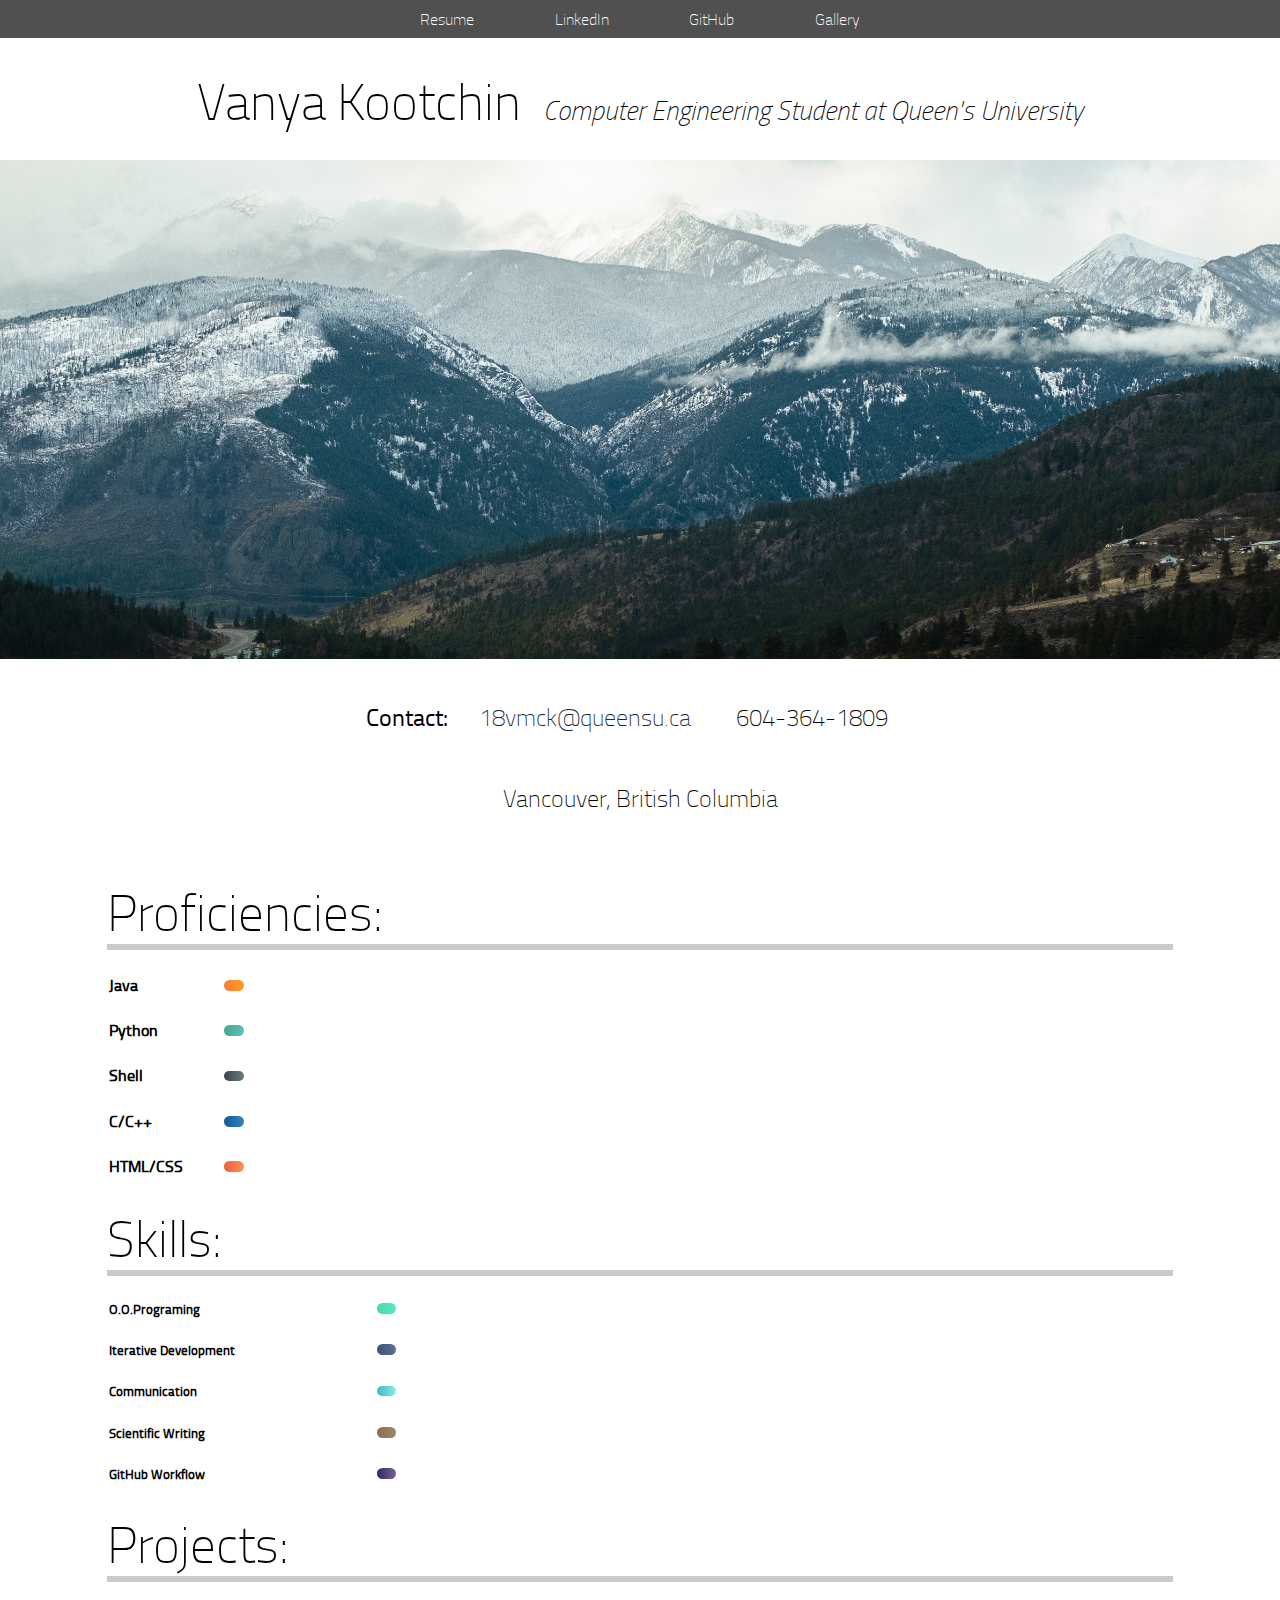
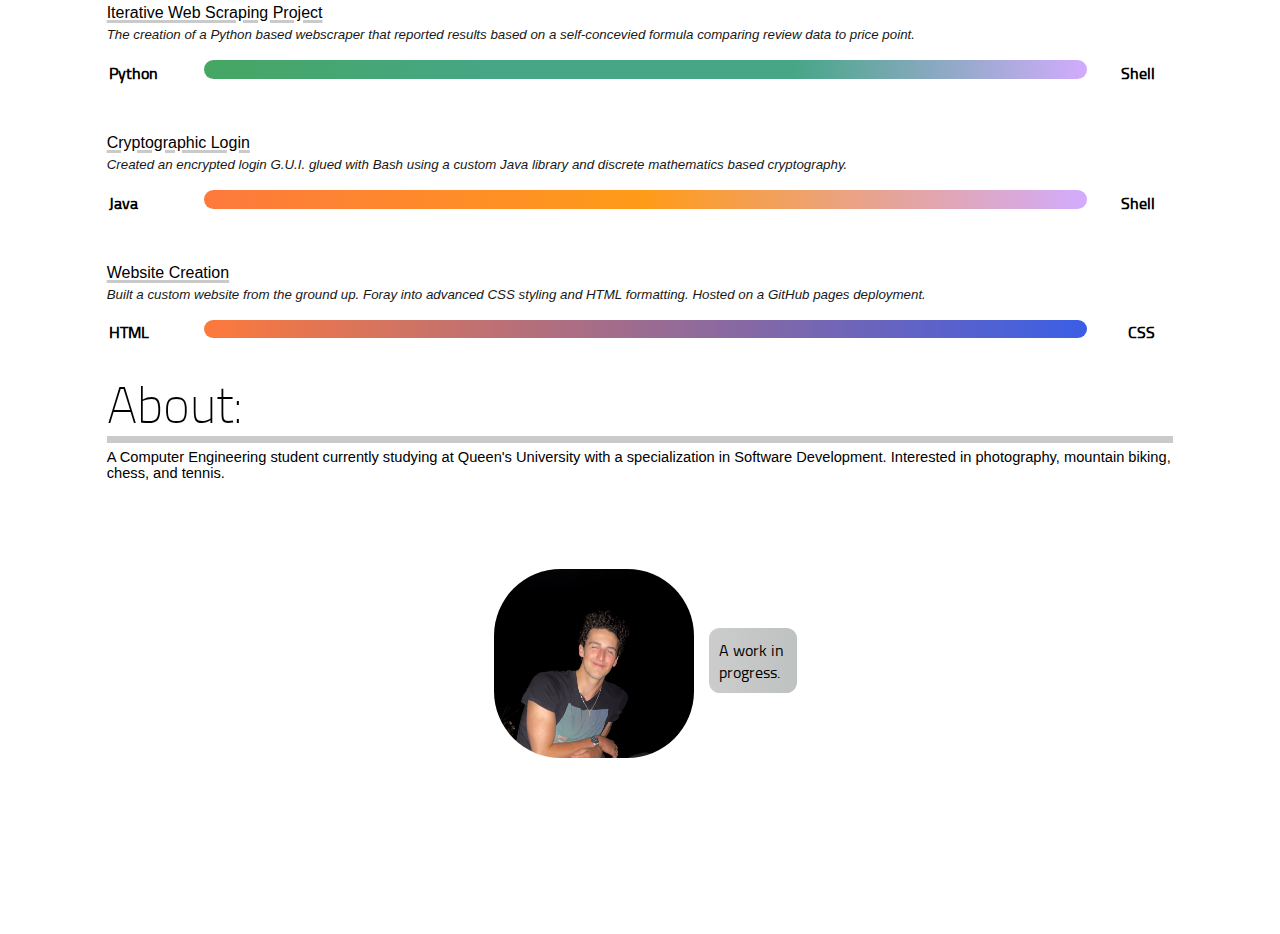
<file: index.html>
<!DOCTYPE html>
<html>
    <head>
        <meta name="viewport" content="width=device-width initial-scale=1">
        <meta charset="utf-8">
        <meta http-equiv="cleartype" content="on">
        <meta http-equiv="X-UA-Compatible" content="IE=edge,chrome=1">
        <meta name="description" content="">
        <meta name="keywords" content="">
        <meta name="author" content="">
        <meta name="HandheldFriendly" content="True"> 
        <meta name="MobileOptimized" content="320"> 
        <title>Vanya Kootchin</title>
        <link rel="stylesheet" type="text/css" href="css/styles.css">
        <link rel="stylesheet" href="https://fonts.googleapis.com/icon?family=Material+Icons">
        <link rel="icon" href="images/scorchCircle.ico">
    </head>
<body width="device-width" style="margin-bottom: 100pt;">
    <div class="navbar">
        <li><a href="VanyaKootchin-Resume.pdf">Resume</a></li>
        <li><a href="https://linkedin.com/in/vanya-kootchin-a535b7198">LinkedIn</a></li>
        <li><a class="github" href="https://github.com/18vmck">GitHub</a></li>
        <li><a href="gallery.html">Gallery</a></li>
    </div>
    <p style="padding-top: 30pt;"></p>
    
    <style>
        
    </style>
    <div class="heading" >
            <p class="name">Vanya Kootchin</p>
            <p style="font-family: 'TilXLItalic'; padding-left:  12pt;">    Computer Engineering Student at Queen's University</p>
    </div>
   <style>
       .heading {
           text-align: center;
           font-size: 22px;
           padding: 2%;
           padding-bottom: 2%;
       }
       .heading p   {
           display: inline-block;
           text-align: center;
           font-size: clamp(10pt, 4vw, 20pt);
       }
       .heading p.name {
           font-family: 'TilXL';
           font-size: clamp(35pt, 4vw, 40pt)
       }
   </style>
   <div id="bannerWraper1">
    <img class="banner" src="images/PSedDesktopPictureCropped.jpg" alt="">
   </div>

 <style>
     #bannerWrapper1    {
        margin-right: 2%;
        margin-left: 100pt;
     }
    img.banner {


        width: 100%;
        max-width: 100%;
        height: auto; 
        padding-bottom: 10pt;
    }
</style>

 <div class="ContactInfo">
    <p style="font-family: Tilreg;">Contact:</p> 
    <p><a href="mailto:18vmck@queensu.ca" style="padding-right: 20px;">18vmck@queensu.ca </a>
    <p>604-364-1809</p>
</div>
<style>
    .ContactInfo {
        text-align: center;
        padding: 0;
        font-size: clamp(16px, 4vw, 24px);
        font-family: 'TilXL';
        padding-top: clamp(16px, 4vw, 24px);
    }
    .ContactInfo p   {
        display: inline-block;
        padding-right: 2vw;
        margin-left: auto;
        margin-right: auto;
        object-fit: scale-down; 
        max-width: 100%;
        font-size: clamp(2rem);
    }
    .ContactInfo a   {
    transition: color .5s, font-size .3s ease-in-out;
    }
    .ContactInfo a:link {
    color:#192734;
    }
    .ContactInfo a:hover {
    color: #7e97ad;
   
    }
</style>


   

    <div class="ContactInfo"></p><p style="font-family: 'TilXL'; padding-top: 25px; font-weight: 100; margin-bottom: 25pt; "> Vancouver, British Columbia</p></div>

    <!--
<div class="line"></div>
<style>
    .line   {
        background-color: #4d4d4d;
        width: vw;
        height: 5pt;
        filter: drop-shadow(0pt 0pt 1pt #4d4d4d);
    }
</style>
-->

<!--
    Making the animated skills table
-->   

 <div id="skillsContainer">
    <div id="blockitem">
        <h1  style="padding: 0; font-size: clamp(30pt, 4vw, 40pt); margin-bottom: 24pt; ">Proficiencies:</h1>
        <div id="skillsContline"></div>
    <table id="vertical-1" class="profs">
        <tr>
            <th>Java</th>
            <td>
                <p id="java"></p>
            </td>
        </tr>
        <tr>
            <th>Python</th>
            <td>
                <p id="python"></p>
            </td>
        </tr>
        <tr>
            <th>Shell</th>
            <td>
                <p id="shell"></p>
            </td>
        </tr>
        <tr>
            <th>C/C++</th>
            <td>
                <p id="c"></p>
            </td>
        </tr>
        <tr>
            <th>HTML/CSS</th>
            <td>
                <p id="html"></p>
            </td>
        </tr>
    </table>
 
    </div>
    <div id="blockitem">
        <h1  style="padding: 0; font-size: clamp(30pt, 4vw, 40pt); margin-bottom: 24pt;">Skills:</h1>
        <div id="skillsContline"></div>
        <p style="font-family: Verdana, Geneva, Tahoma, sans-serif; font-size: 11pt;">
        <div id="skills">
            <table id="vertical-1" class="profs">
                <tr>
                    <th>O.O.Programing </th>
                    <td>
                        <p id="oop"></p>
                    </td>
                </tr>
                <tr>
                    <th>Iterative Development</th>
                    <td>
                        <p id="idev"></p>
                    </td>
                </tr>
                <tr>
                    <th>Communication</th>
                    <td>
                        <p id="com"></p>
                    </td>
                </tr>
                <tr>
                    <th>Scientific Writing</th>
                    <td>
                        <p id="swrt"></p>
                    </td>
                </tr>
                <tr>
                    <th>GitHub Workflow</th>
                    <td>
                        <p id="gitwork"></p>
                    </td>
                </tr>
            </table>
  
        </div>
            <style>
                #skills 
                {
                    vertical-align: center;
                }
                #skills th  {
                    font-family: 'Tilreg';
                    padding-top: 2%;
                    margin: 10%;
                    margin-top: 0pt;
                    font-size: clamp(8pt, 1vw, 12pt);
                    width: clamp(100pt,20vw, 180pt);
                    text-overflow: clip;
                }
                #oop   {
                    background-image: linear-gradient(to right,#00c78fca, #46e7ba);
                }
                #idev {
                    background-image: linear-gradient(to right,#283d68, #4d618a);
                }
                #com  {
                    background-image: linear-gradient(to right,#00a4aada, #7feaee);
                }
                #swrt  {
                    background-image: linear-gradient(to right,#7f5d38, #92795e);
                }
                #gitwork   {
                    background-image: linear-gradient(to right,#220f4a, #665096);
                }
                #oop.active   {
                    transition: background-image 1s, width 1s ease-in-out;
                    width: 57%;
                    transition: filter .2s, opacity 0.2s, width 0.5s ease-out;
                }
                #idev.active {
                    transition: background-image 1s, width 1s ease-in-out;
                    width: 32%;
                    transition: filter .2s, opacity 0.2s, width 0.5s ease-out;
                }
                #com.active  {
                    transition: background-image 1s, width 1s ease-in-out;
                    width: 71%;
                    transition: filter .2s, opacity 0.2s, width 0.5s ease-out;
                }
                #swrt.active  {
                    transition: background-image 1s, width 1s ease-in-out;
                    width: 62%;
                    transition: filter .2s, opacity 0.2s, width 0.5s ease-out;
                }
                #gitwork.active   {
                    transition: background-image 1s, width 1s ease-in-out;
                    width: 24%;
                    transition: filter .2s, opacity 0.2s, width 0.5s ease-out;
                }
            </style>
        </p>
    </div>

    <div id="blockitem">
        <h1  style="padding: 0; font-size: clamp(30pt, 4vw, 40pt); margin-bottom: 24pt;">Projects:</h1>
        <div id="skillsContline"></div>
        <div id="projects">
            <h3>Iterative Web Scraping Project</h3>
            <p id="desc">
            The creation of a Python based webscraper that reported results based on a self-concevied formula comparing review data to price point.
            </p>
            <table id="vertical-1" class="profs">
                <tr>
                    <th>Python</th>
                    <td><p class="percenter" id="ICP"></p></td>
                    <th id="second">Shell</th>
                </tr>
            </table>

            <h3>Cryptographic Login</h3>
            <p id="desc">
                Created an encrypted login G.U.I. glued with Bash using a custom Java library and discrete mathematics based cryptography.
                </p>
                <table id="vertical-1" class="profs">
                    <tr>
                        <th>Java</th>
                        <td><p class="percenter" id="CLP"></p></td>
                        <th id="second">Shell</th>
                    </tr>
                </table>

            <h3>Website Creation</h3>
            <p id="desc">
                Built a custom website from the ground up. Foray into advanced CSS styling and HTML formatting. Hosted on a GitHub pages deployment. 
                </p>
                <table id="vertical-1" class="profs">
                    <tr>
                        <th>HTML</th>
                        <td><p class="percenter" id="WSP"></p></td>
                        <th id="second">CSS</th>
                    </tr>
                </table>

            <style>
                #ICP    {
                    background-image: linear-gradient(to right,#339d53, #339d7a,#339d7a, #cea3ff);
                }
                #CLP    {
                    background-image: linear-gradient(to right,#fd6b28, #ff9100, #cea3ff);
                }
                #WSP    {
                    background-image: linear-gradient(to right,#fd6b28, #264de4);
                }
                #projects h3 {
                    font-family: Verdana, Geneva, Tahoma, sans-serif;
                    font-weight: normal;
                    text-decoration: underline;
                    text-decoration-color: #cacaca;
                    text-decoration-style: solid;
                    text-decoration-thickness: 2pt;
                    text-align: left;
                    margin-bottom: 2pt;
                    padding: 2%;
                    padding-left: 0pt;
                    padding-bottom: 0%;
                }
                #projects #desc {
                    text-align: left;
                    font-size: 10pt;
                    padding-left: 0;
                    font-style: italic;
                }
                #projects p {
                    font-family: Verdana, Geneva, Tahoma, sans-serif;
                    padding: 2pt;
                    width: auto;
                    opacity: 0.9;
                }
                #projects th    {
                    padding: 0px;
                    text-align: left;
                    width: 50pt;
                    height: 10pt;
                }
                #projects #second {
                    text-align: right;
                    padding-right: 12pt;
                }
              
                .percenter {
                    text-align: center;
                    background-color: #004482;
                    width: calc(100%-200px);
                    height: 10pt;
                }
            </style>
          
        </div>
    </div>

    <div id="blockitem">
        <h1  style="padding: 0; font-size: clamp(30pt, 4vw, 40pt); margin-bottom: 24pt;">About:</h1>
        <div id="skillsContline"></div>
        <div id="about">
            <p style="font-family: Verdana, Geneva, Tahoma, sans-serif; margin-top: 5pt; font-size: 11pt;">
                A Computer Engineering student currently studying at Queen's University with a specialization in Software Development. Interested in photography, mountain biking, chess, and tennis.
            </p>
            <div id="imWrap">
                <p>
                    <a href="https://www.instagram.com/vanya.kootchin/">         <img src="images/greenTop2.jpg" alt="" id="personalPic"></a>
                </p>
                <p id="desc">
                   A work in progress.
                </p>
                
            </div>
           
            <style>

                #imWrap {
                   text-align: center;
                   margin-right: 2%;
                    margin-left: 2%;
                    margin-top: 50pt;
                }
                #imWrap p {
                    display: inline-block;
                    vertical-align: top;
                    padding: 8pt;
                }
                #imWrap #desc   {
                    text-align: left;
                    color: #000000;
                    background-image:  linear-gradient(to right,#cccccc, #bec2c1);
                    margin-top: 60pt;
                    border-radius: 8pt;
                    font-family: 'Tilreg';
                    width: 50pt;
                    transition: filter .3s;
                }
                #personalPic    {
                    margin-top: 5%;
                    display: block;
                    margin-left: auto;
                    margin-right: auto;
                    width: 150pt;
                    height: auto;
                    border-radius: 50pt;
                    border-width: 200pt;
                    border-color: #8aa3bb;
                    transition: filter .3s, border-radius .3s ease-in-out;
                }
                #personalPic:hover  {
                    filter: drop-shadow(3pt 3pt 1pt #a8a8a8);
                    border-radius: 45pt;
                    filter: brightness(102%);
                }
                #imWrap #desc:hover {
                    filter: drop-shadow(3pt 3pt 1pt #a8a8a8);
                }
            </style>
        </div>
    </div>
</div>

<style>
    #skillsContainer    {
        margin-top: 5%;
        margin-right: 2%;
        margin-left: 2%;
        margin-bottom: 2%;
        text-align: center;
    }
    #skillsContline {
        background-color: #cacaca;
        width: vw;
        height: 5pt;
    }
    #blockitem  {
        display: inline-block;
        vertical-align: top;
        margin-bottom: 24pt;
        max-width: 800pt;
        width: 100%;
        text-align: left;
        max-height: 400pt;
    }
    table{
        table-layout: fixed;
        text-align: left;
        width: 100%;
        max-width: 920pt;
        margin-bottom: 20pt;
    }
    .profs th    {
        font-family: 'Tilreg';
        width: 65pt;
        font-size: 12pt;
        padding-top: 2%;
        margin: 10%;
        margin-top: 0pt;
    }
    .profs td p {
         /* THIS IS THE BIG BOI, 
         responsible for the graph bar attributes across the page 
         Changes here affect every bar
         */
        text-align: center;
        padding: 4pt;
        border-style:solid;
        border-width: 0pt;
        border-radius: 10pt;
        margin-left: 20pt;
        margin-top: 10pt;
        opacity: 0.9;
        position: relative;
        z-index: 0;
        transition: filter .2s, opacity 0.2s, width 0.5s ease-out;
        width: 1%;
    }
    .profs p:hover  {
        filter: brightness(130%);
        opacity: 1;
        filter: drop-shadow(1pt 1pt 1pt #a8a8a8);
    }
    #java   {
        background-image: linear-gradient(to right,#fd6b28, #ff9100);
    }
    #python {
        background-image: linear-gradient(to right,#339d7a, #4bb9b3);
    }
    #shell  {
        background-image: linear-gradient(to right,#293036, #596b75);
    }
    #c  {
        background-image: linear-gradient(to right,#004482, #1878b8);
    }
    #html   {
        background-image: linear-gradient(to right,#E44D26, #ff8640);
    }
    #java.active    {
        transition: background-image 1s, width 1s ease-in-out;
        width: 72%;
        transition: filter .2s, opacity 0.2s, width 0.5s ease-out;
    }
    #python.active {
        transition: background-image 1s, width 1s ease-in-out;
        width: 35%;
        transition: filter .2s, opacity 0.2s, width 0.5s ease-out;
    }
    #shell.active  {
        transition: background-image 1s, width 1s ease-in-out;
        width: 57%;
        transition: filter .2s, opacity 0.2s, width 0.5s ease-out;
    }
    #c.active  {
        transition: background-image 1s, width 1s ease-in-out;
        width: 62%;
        transition: filter .2s, opacity 0.2s, width 0.5s ease-out;
    }
    #html.active   {
        transition: background-image 1s, width 1s ease-in-out;
        width: 42%;
        transition: filter .2s, opacity 0.2s, width 0.5s ease-out;
    }
</style>
<script>
    const  elements1= 
    [
    document.querySelector('#java'),
    document.querySelector('#python'),
    document.querySelector('#shell'),
    document.querySelector('#c'),
    document.querySelector('#html'),
    document.querySelector('#oop'),
    document.querySelector('#idev'),
    document.querySelector('#com'),
    document.querySelector('#swrt'),
    document.querySelector('#gitwork')
    ]
    function isInViewport(el) {
            const rect = el.getBoundingClientRect();
            return (
                rect.top >= 0 &&
                rect.left >= 0 &&
                rect.bottom <= (window.innerHeight || document.documentElement.clientHeight) &&
                rect.right <= (window.innerWidth || document.documentElement.clientWidth)
                );
        }
    function ifInViewPortActive(el)    {
            if (isInViewport(el)) 
                el.className="active";
            else 
                el.className="";
        }
    document.addEventListener('scroll', function () {
        elements1.forEach(ifInViewPortActive);
    }, {passive: true});
    </script>
</body>
</html>
</file>
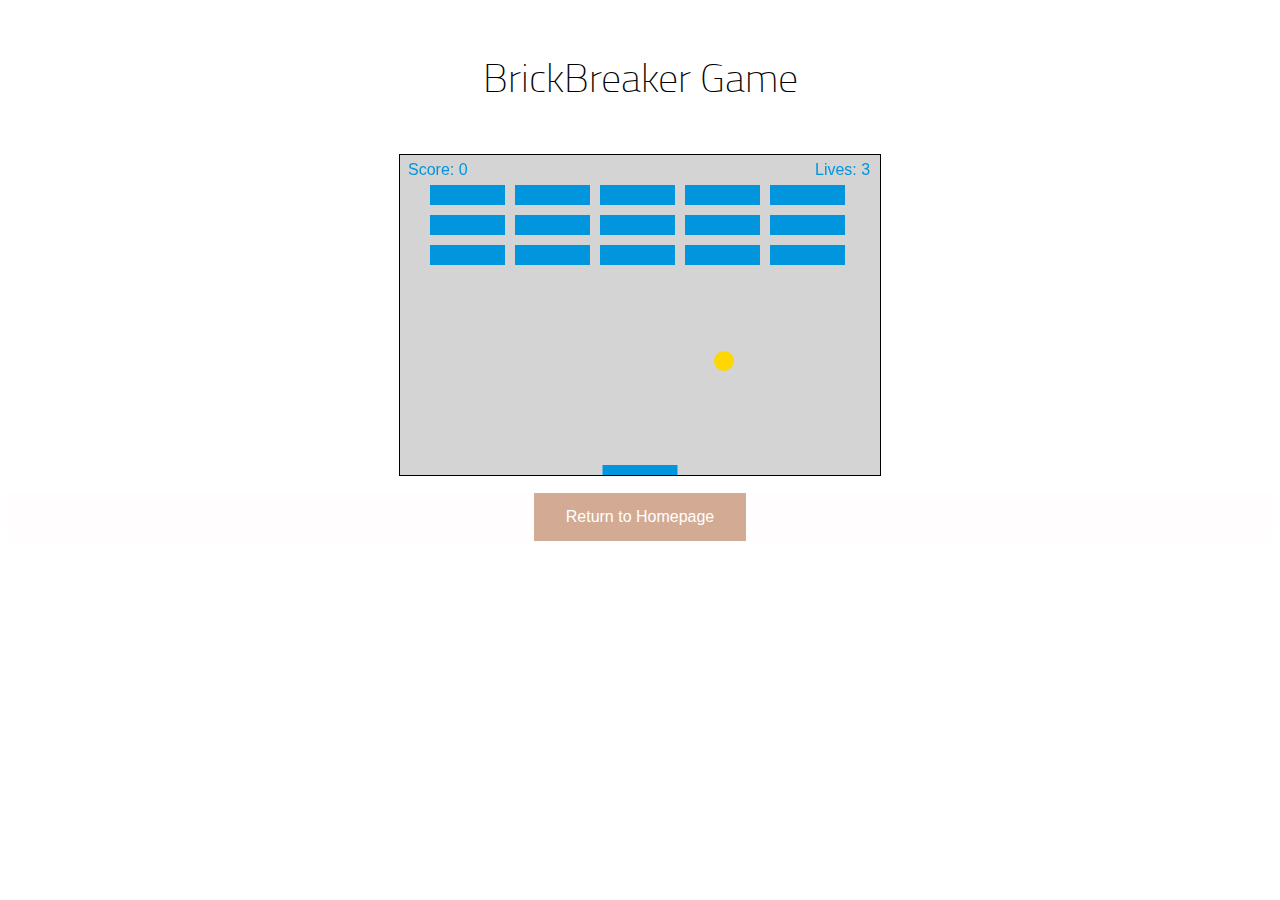
<file: brickBreaker.html>
<!DOCTYPE html>
<html>
<head>
    <meta charset="utf-8" />
    <title>BrickBreaker</title>
    <link rel="stylesheet" type="text/css" href="styles.css">
</head>
<body>
<center><h1>BrickBreaker Game</h1></center>
<canvas id="myCanvas" width="480" height="320"></canvas>

<script>

    // Getting reference to the canvas within the Java Script
    var canvas = document.getElementById("myCanvas");
    var ctx = canvas.getContext("2d");

    // Variable initialization
    var paddleHeight = 10;
    var paddleWidth = 75;
    var paddleX = (canvas.width-paddleWidth) / 2;

    var ballRadius = 10;

    var x = canvas.width/2;
    var y = canvas.height-30;

    var dx = 2;
    var dy = -2;

    var rightPressed = false;
    var leftPressed = false;

    // brick vars
    var brickRowCount = 3;
    var brickColumnCount = 5;
    var brickWidth = 75;
    var brickHeight = 20;
    var brickPadding = 10;
    var brickOffsetTop = 30;
    var brickOffsetLeft = 30;

    var brickX = (c*(brickWidth+brickPadding))+brickOffsetLeft;
    var brickY = (r*(brickHeight+brickPadding))+brickOffsetTop;

    var bricks = [];
    for (var c = 0; c<brickColumnCount; c++) {
        bricks[c] = [];
        for (var r = 0; r < brickRowCount; r++) {
            bricks[c][r] = {x: 0, y: 0, status: 1 };
        }
    }

    // ex

    var score = 0;

    var lives = 3;

    // Graphics
    function drawBall()  {
        ctx.beginPath();
        ctx.arc(x, y, ballRadius, 0, Math.PI*2);
        ctx.fillStyle = "#FFD700";
        ctx.fill();
        ctx.closePath();
    }

    function drawPaddle() {
        ctx.beginPath();
        ctx.rect(paddleX, canvas.height-paddleHeight, paddleWidth, paddleHeight);
        ctx.fillStyle = "#0095DD";
        ctx.fill();
        ctx.closePath();
    }

    function drawScore()    {
        ctx.font = "16px Arial"
        ctx.fillStyle = "#0095DD"
        ctx.fillText("Score: " + score, 8, 20);
    }

    function drawLives() {
        ctx.font = "16px Arial";
        ctx.fillStyle = "#0095DD";
        ctx.fillText("Lives: "+lives, canvas.width-65, 20);
    }

    function drawBricks() {
        for(var c=0; c<brickColumnCount; c++) {
            for(var r=0; r<brickRowCount; r++) {
                if (bricks[c][r].status == 1)   {
                    var brickX = (c*(brickWidth+brickPadding))+brickOffsetLeft;
                    var brickY = (r*(brickHeight+brickPadding))+brickOffsetTop;
                    bricks[c][r].x = brickX;
                    bricks[c][r].y = brickY;
                    ctx.beginPath();
                    ctx.rect(brickX, brickY, brickWidth, brickHeight);
                    ctx.fillStyle = "#0095DD";
                    ctx.fill();
                    ctx.closePath();
                }
            }
        }
    }

    // Graphic Implementation Function B&B
    function draw()  {     // twenty four megahertz of sysmic activity
        ctx.clearRect(0, 0, canvas.width, canvas.height);
        drawPaddle();
        collisionDetection();
        drawBall();
        drawBricks();
        drawScore();
        drawLives();

        // Ball Physics
        if(x + dx > canvas.width-ballRadius || x + dx < ballRadius) {
            dx = -dx;
        }
        if(y + dy < ballRadius) {
            dy = -dy;
        } else if(y + dy > canvas.height - paddleHeight) {
            if (x > paddleX && x < paddleX + paddleWidth)   {
                dy = -dy;
            }
            else    {
                lives--;
                if(!lives) {
                    alert("GAME OVER");
                    document.location.reload();
                }
                else {
                    x = canvas.width/2;
                    y = canvas.height-30;
                    dx = 2;
                    dy = -2;
                    paddleX = (canvas.width-paddleWidth)/2;
                }
            }
        }

        x += dx;
        y += dy;

        //Paddle Shifting
        if(rightPressed) {
            paddleX += 7;
            if (paddleX + paddleWidth > canvas.width){
                paddleX = canvas.width - paddleWidth;
            }
        }
        else if(leftPressed) {
            paddleX -= 7;
            if (paddleX < 0){
                paddleX = 0;
            }
        }

        requestAnimationFrame(draw);

    }

    // Keyboard implementation
    document.addEventListener("keydown", keyDownHandler, false);
    document.addEventListener("keyup", keyUpHandler, false);
    document.addEventListener("mousemove", mouseMoveHandler, false);

    function keyDownHandler(e) {
        if(e.key == "Right" || e.key == "ArrowRight") {
            rightPressed = true;
        }
        else if(e.key == "Left" || e.key == "ArrowLeft") {
            leftPressed = true;
        }
    }

    function keyUpHandler(e) {
        if(e.key == "Right" || e.key == "ArrowRight") {
            rightPressed = false;
        }
        else if(e.key == "Left" || e.key == "ArrowLeft") {
            leftPressed = false;
        }
    }

    function mouseMoveHandler(e) {
        var relativeX = e.clientX - canvas.offsetLeft;
        if(relativeX > 0 && relativeX < canvas.width) {
            paddleX = relativeX - paddleWidth/2;
        }
    }

    // Collision detection
    function collisionDetection() {
        for(var c=0; c<brickColumnCount; c++) {
            for(var r=0; r<brickRowCount; r++) {
                var b = bricks[c][r];
                if (b.status == 1)  {
                    if(x > b.x && x < b.x+brickWidth && y > b.y && y < b.y+brickHeight) {
                        dy = -dy;
                        b.status = 0;
                        score++;
                        if(score == brickRowCount*brickColumnCount) {
                            alert("YOU WIN, CONGRATULATIONS!");
                            document.location.reload();
                        }
                    }
                }
            }
        }
    }

    //Frame Rate
    draw();



</script>
<center>
<p>
    <form action="/">
        <input type="submit" value="Return to Homepage" />
    </form>
</p>
</center>
</body>
</html>
</file>
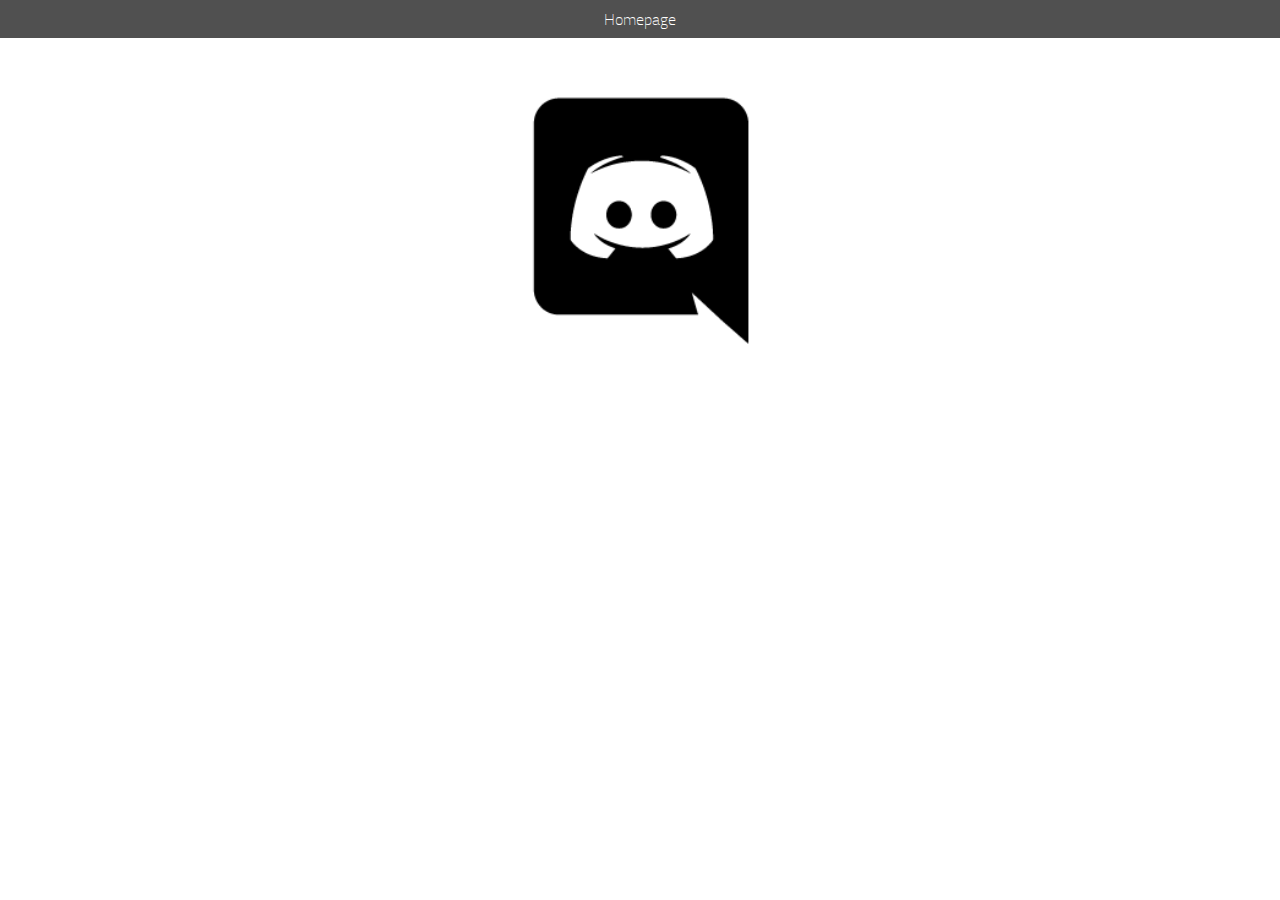
<file: discordbot.html>
<!DOCTYPE html>
<html>
    <head>
        <meta name="viewport" content="width=device-width initial-scale=1">
        <meta charset="utf-8">
        <meta http-equiv="cleartype" content="on">
        <meta http-equiv="X-UA-Compatible" content="IE=edge,chrome=1">
        <meta name="description" content="">
        <meta name="keywords" content="">
        <meta name="author" content="">
        <meta name="HandheldFriendly" content="True"> 
        <meta name="MobileOptimized" content="320"> 
        <title>Vanya Kootchin</title>
        <link rel="stylesheet" type="text/css" href="css/styles.css">
        <link rel="stylesheet" href="https://fonts.googleapis.com/icon?family=Material+Icons">
        <link rel="icon" href="images/scorchCircle.ico">
    </head>
<body width="device-width" style="margin-bottom: 100pt;">
    <div class="navbar">
        <li><a href="index.html">Homepage</a></li>
      </div>
      <div id="disc">
           <img id="pic"src="images/Discord-Logo-Black.png" alt="Cinque Terre" width="100%" height="auto"><div>
      <style>
          #disc{
              margin-top: 50pt;
              margin-left: auto;
              margin-right: auto;
              width: 40%;
              max-width: 300px;
              border-radius: 20%;
              border-style: solid;
              border-width: 5pt;
              border-color: #ffffff;
              transition: border-color 0.2s ease-in-out, padding 0.2s ease-out;
          }
          #disc:hover{
              opacity: 1.0;
              border-color: #7289DA;
              padding: 8pt;
          }
          #pic{
            border-radius: 20%;
            opacity: 1;
          }
          #pic:hover{
              color: #7289DA;
          }
      </style>
</body>
</file>
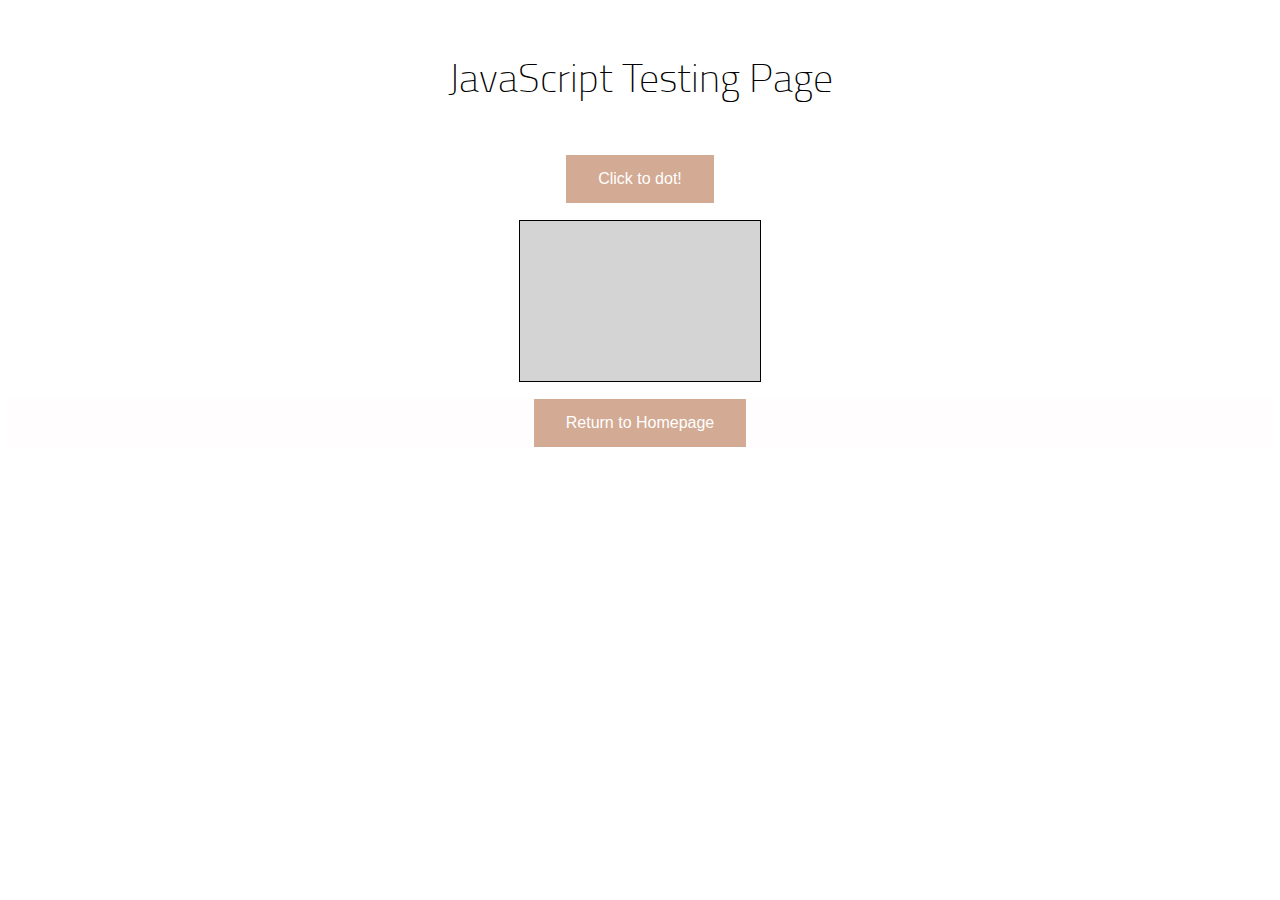
<file: jsTesting.html>
<!DOCTYPE html>
<html lang="en" style="height: 100%" class="translate-ltr">
    <head>
        <title>Homepage</title>
        <link rel="stylesheet" type="text/css" href="styles.css">
    </head>
    <body>
     <center><h1>JavaScript Testing Page</h1>
     <input id="clickme" type="button" value="Click to dot!" onclick="Toast()">
    </center>
     <p id="output"></p>
     <canvas id="myCanvas" width="240" height="160"></canvas>

     <script>
     
         // Getting reference to the canvas within the Java Script
        var canvas = document.getElementById("myCanvas");
        var ctx = canvas.getContext("2d");
        function Toast()    {
            drawBall();
        }
        function drawBall()  {
        ctx.beginPath();
        ctx.arc(canvas.width/2, canvas.height/2, canvas.width/4, 0, Math.PI*2);
        ctx.fillStyle = "#0000FF";
        ctx.fill();
        ctx.closePath();
    }
    </script>
        
     <center>
        <p>
            <form action="./index.html">
                <input type="submit" value="Return to Homepage" />
            </form>
        </p>
    </center>
    </body>
    
</html>
</file>
<file: css/styles.css>
html, body, body, div, span, object, iframe, h1, h2, h3, h4, h5, h6, p, blockquote, pre, abbr, address, cite, code, del, dfn, em, img, ins, kbd, q, samp, small, strong, sub, sup, var, b, i, dl, dt, dd, ol, ul, li, fieldset, form, label, legend, table, caption, tbody, tfoot, thead, tr, th, td, article, aside, figure, footer, header, hgroup, menu, nav, section, time, mark, audio, video {
    margin: 0;
    padding: 0;
    border: 0;
    outline: 0;
    font-size: 100%;
    vertical-align: baseline;
    background: transparent;
 }
 /*Added from County github to help margin padding*/



body {
    background-color: #ffffff;
    }
h1 { 
    font-family: 'TilXL';
    font-size: 40px; 
    padding: 50px;
    font-style: normal;
    font-variant: normal;
    font-weight: lighter;
    line-height: 0px; 
}
a   {
    font-family: 'TilXL';
    transition: color .5s;
}

/*LinkStyle for the site*/
a:link {
        color: #ffffff;
        text-decoration: none;
      }
a:visited {
        color: #ffffff;
      }
a:hover {
        color: #e3f2ff;
        transition-duration: 0.5s;
      }
a:active {
          color: #ffffff;
      }

/*Grey color code: #4d4d4d */
    .navbar   {
        text-align: center;
        list-style-type: none;
        background-color: #4d4d4d;
        position: fixed;
        z-index: 1;
        top: 0;
        width: 100%;
        margin-bottom: 25pt;
        margin-left: auto;
        margin-right: auto;
        overflow: hidden;
        opacity: 0.98;
    }
    .navbar li {
        display:inline-block;    
        object-fit: scale-down; 
        max-width: 100%;
        width: clamp(2rem);
        padding: 0;

    }
    .navbar li a {
        display: block;
        padding: 0.5rem;
        padding-left: 3vw;
        padding-right: 3vw;
        border-radius: 1px;
    }
  

/*! Adding custom fonts*/
    
    @font-face {
        font-family: 'TilXL';
        src: url('../fonts/titilliumweb-extralight-webfont.woff2') format('woff2'),
             url('../fonts/titilliumweb-extralight-webfont.woff') format('woff');
        font-weight: normal;
        font-style: normal;
    
    }

    @font-face {
        font-family: 'TilXLItalic';
        src: url('../fonts/titilliumweb-extralightitalic-webfont.woff2') format('woff2'),
             url('../fonts/titilliumweb-extralightitalic-webfont.woff') format('woff');
        font-weight: normal;
        font-style: normal;
    
    }

    @font-face {
        font-family: 'Tilreg';
        src: url('../fonts/titilliumweb-regular-webfont.woff2') format('woff2'),
             url('../fonts/titilliumweb-regular-webfont.woff') format('woff');
        font-weight: normal;
        font-style: normal;
    
    }
</file>
<file: styles.css>
body {
    background-color: #ffffff;
    }
h1 { 
    font-family: 'titillium_webextralight';
    font-size: 40px; 
    padding: 50px;
    font-style: normal;
    font-variant: normal;
    font-weight: lighter;
    line-height: 0px; 
}
h2   {
    color: rgb(0, 0, 0);
    
    }
h3  {
    color: rgb(0, 0, 0);
    
}
p    {
    color: rgb(54, 54, 54);
    
    }
form    {
    background-color: rgb(255, 253, 253);
}
input    {
    background-color: #d3aa93; 
    border: 1px solid rgb(255, 255, 255);
    color: white;
    padding: 15px 32px;
    text-align: center;
    text-decoration: none;
    font-size: 16px;
    border-radius: 1px;
    transition-duration: 0.4s;
}
input:hover {
    background-color: #dfbba6; 
    color: rgb(255, 255, 255);
}
canvas { 
    background:  rgb(212, 212, 212);; display: block; margin: 0 auto;
    border: 1px solid #000000;
     }

a   {
    font-family: 'titillium_webextralight';
}

a:link {
        color: #ffffff;
        text-decoration: none;
      }
a:visited {
        color: #ffffff;
      }
a:hover {
        color: #ffffff;
      }
a:active {
          color: #ffffff;
      }

/*! Adding custom fonts*/
    
    @font-face {
        font-family: 'titillium_webextralight';
        src: url('../fonts/titilliumweb-extralight-webfont.woff2') format('woff2'),
             url('../fonts/titilliumweb-extralight-webfont.woff') format('woff');
        font-weight: normal;
        font-style: normal;
    
    }
</file>
